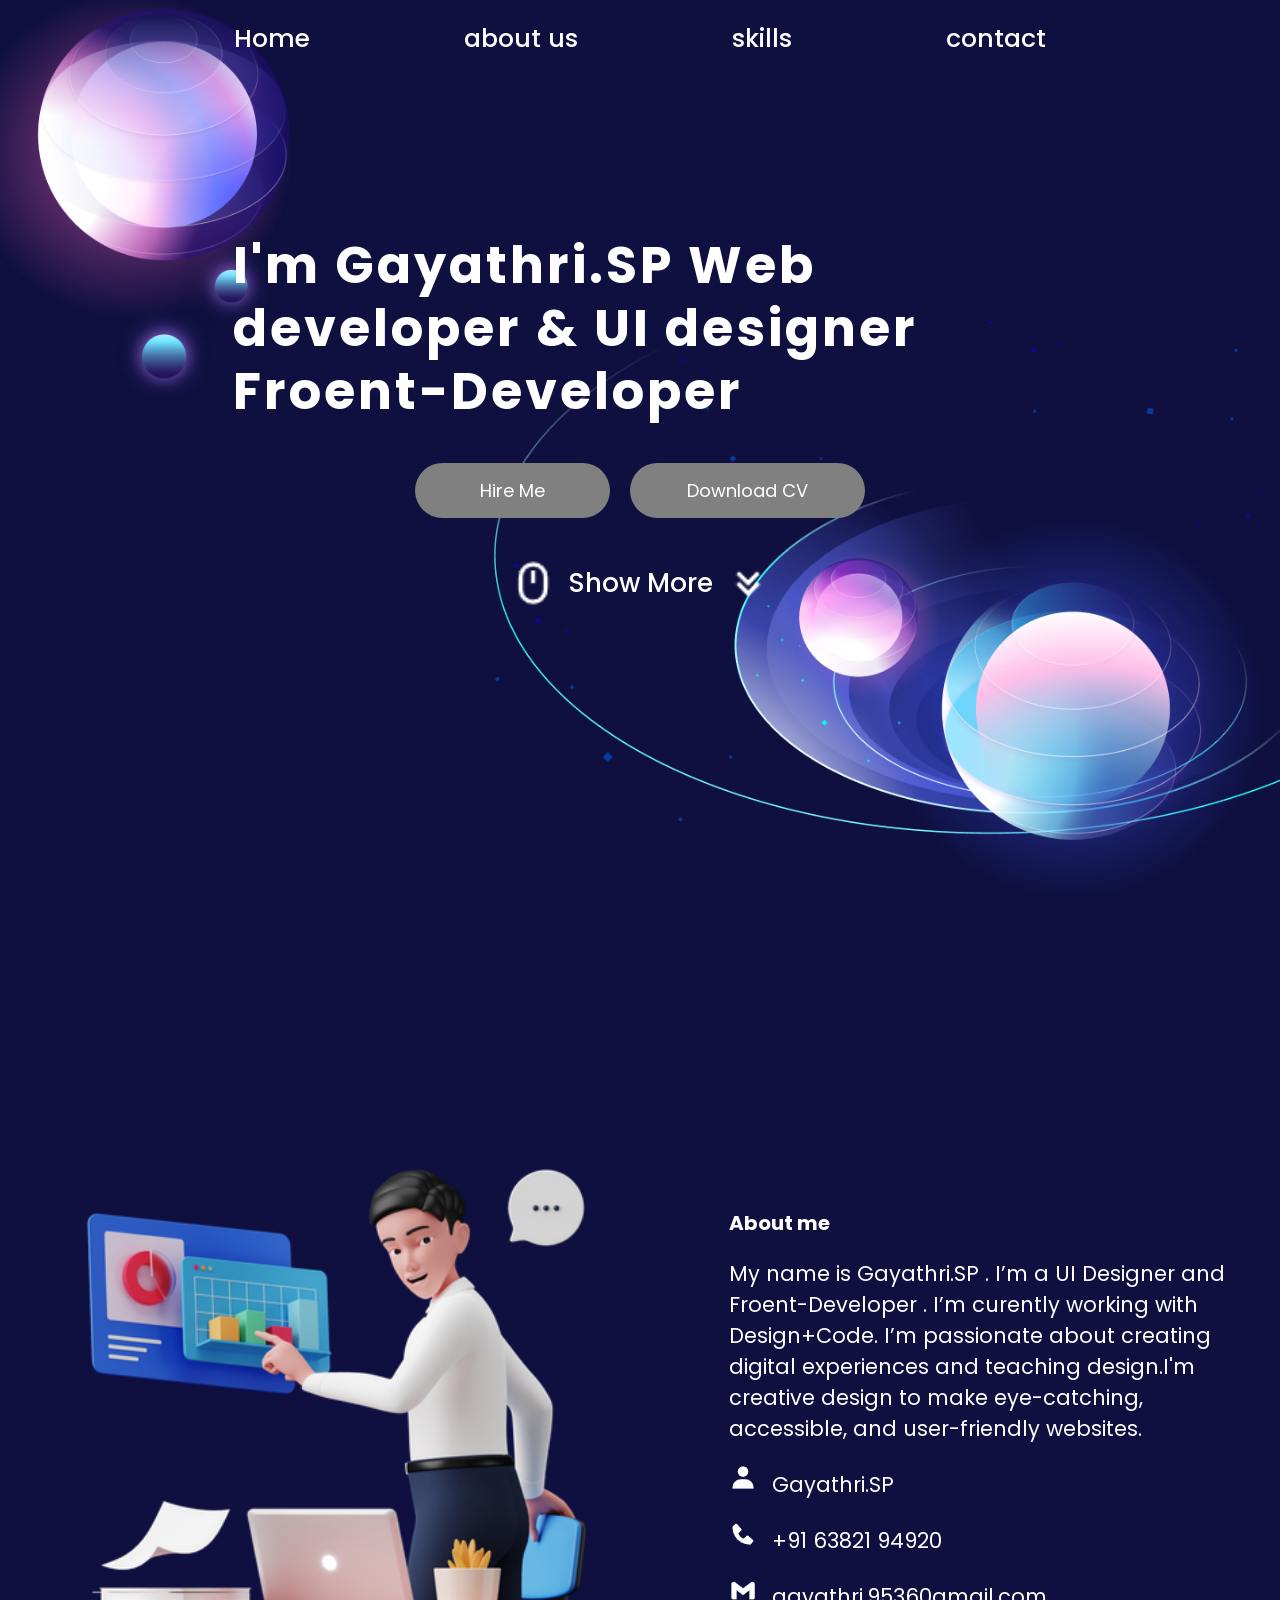
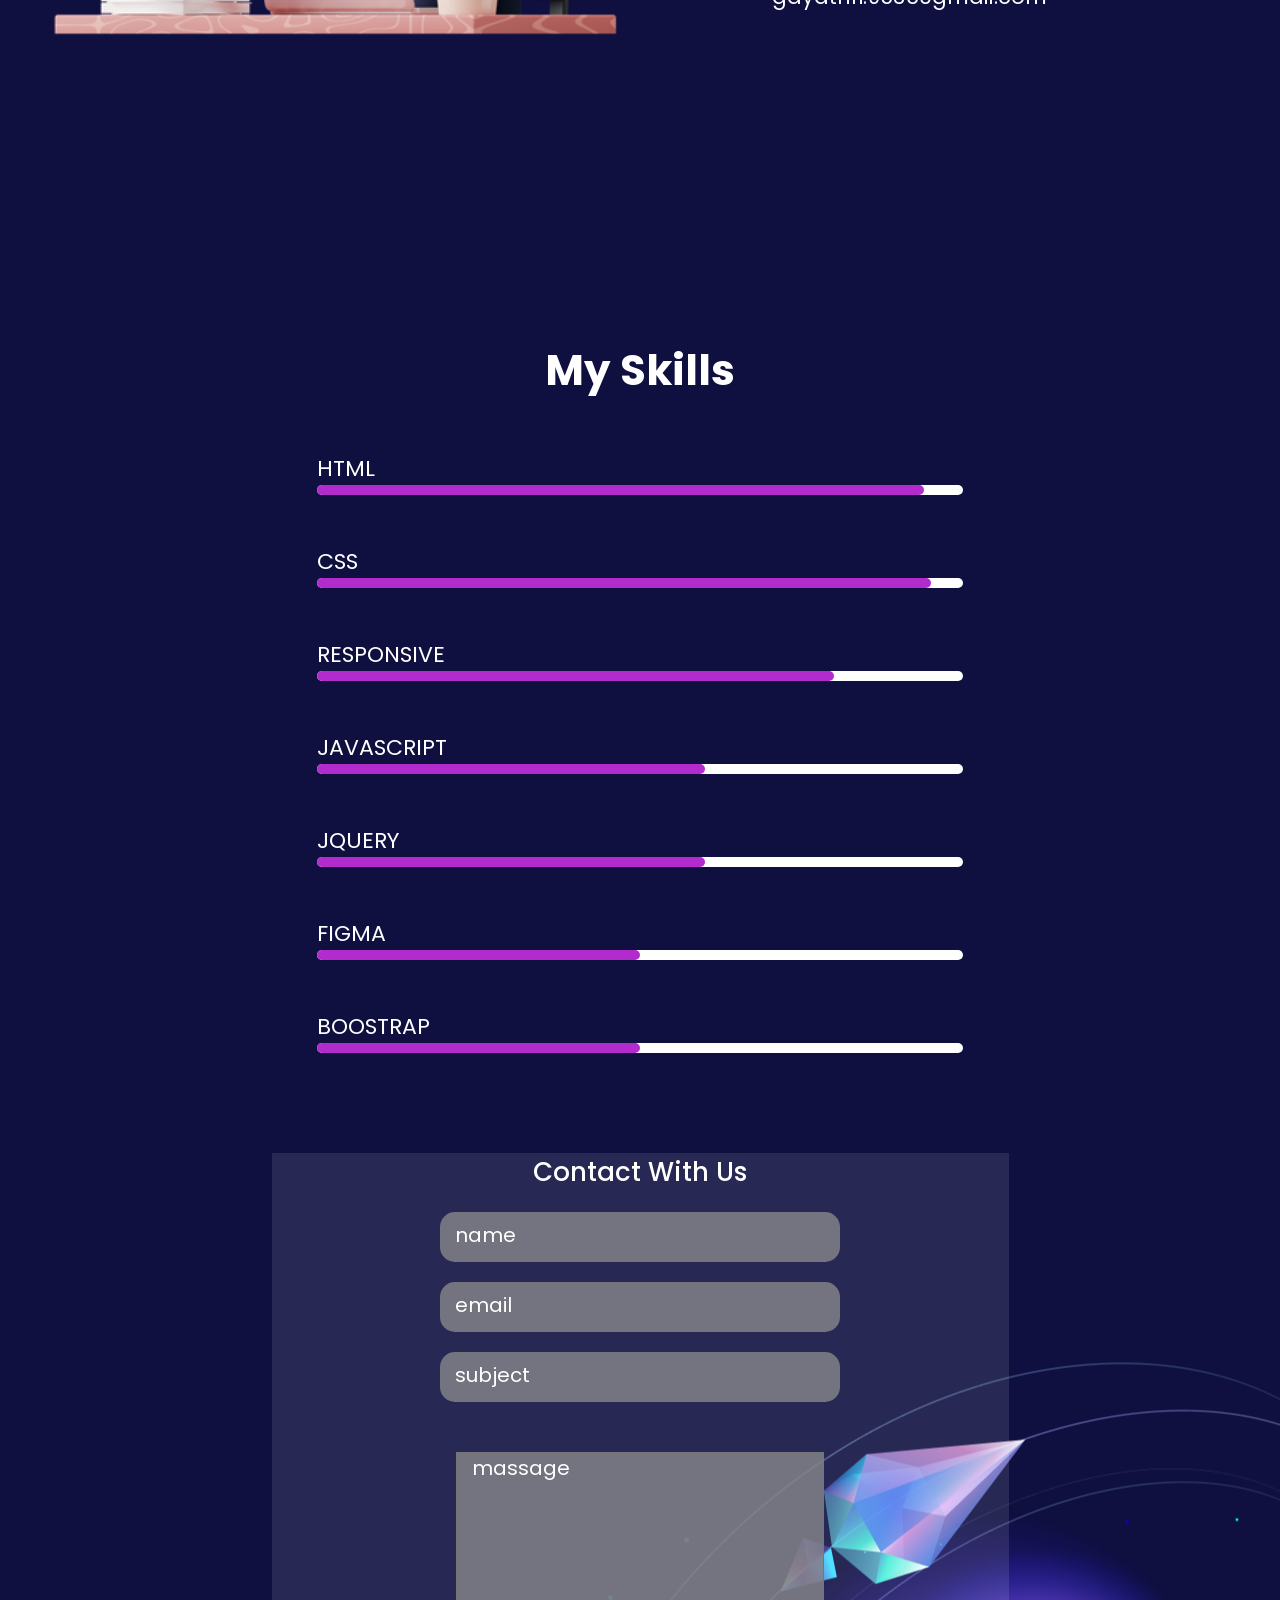
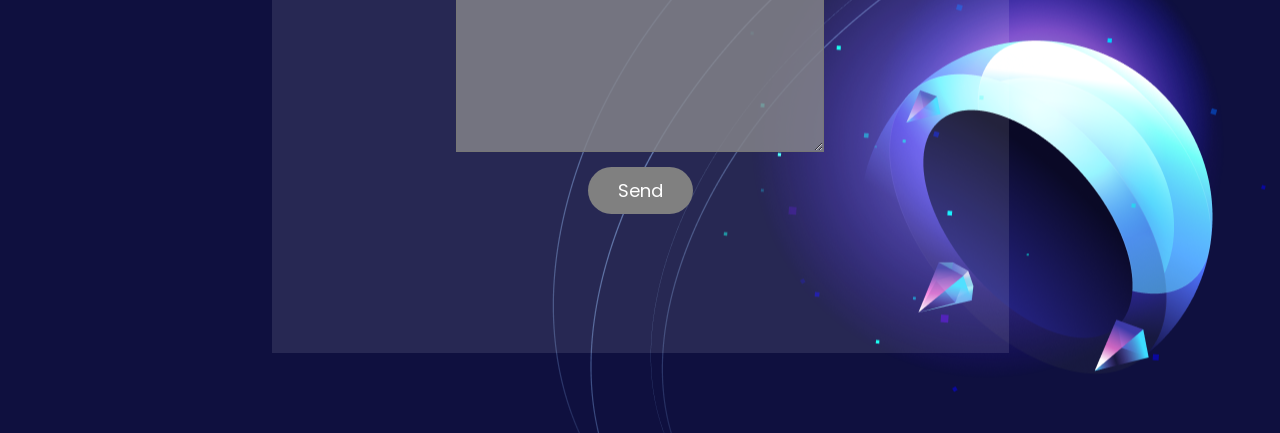
<file: index.html>
<!DOCTYPE html>
<html lang="en">

<head>
    <meta charset="UTF-8">
    <meta http-equiv="X-UA-Compatible" content="IE=edge">
    <meta name="viewport" content="width=device-width, initial-scale=1.0">
    <title>portfolio</title>
    <link rel="stylesheet" href="style.css">
    <link rel="stylesheet" href="responsive.css">
</head>

<body>
    <section class="header">
        <div class="home">
            <div class="logo"></div>
            <div class="nav-menu active">
                <div class="close">
                    <img src="image/x-regular-24.png" alt="">
                </div>
                <ul>
                    <li><a href="#home">Home</a></li>
                    <li><a href="#aboutus">about us</a></li>
                    <li><a href="#skills">skills</a></li>
                    <li><a href="#contact">contact</a></li>
                </ul>
            </div>
            <div class="menu">
                <img src="image/menu-reg.png" alt="">
            </div>
        </div>
        <div class="home-heading">
            <h2>I'm Gayathri.SP Web developer &
                UI designer  Froent-Developer</h2>
        </div>
        <div class="button">
            <button class="btn-1"><a href="mailto:gayathri.953602gmail.com">hire me </a></button>
            
            <button><a href="Gayathri.SP Resume.pdf" download="Gayathri.SP Resume">download CV</a></button>
        </div>
        <div class="show-more">
            <img src="image/mouse.png" alt="">
            <p>show more</p>
            <img src="image/arrow.png" alt="">
        </div>
    </section>
    <section class="about-us" id="aboutus">
        <div class="abt-sec">
            <div class="abt-img">
                <img src="image/businesssec img.png" alt="">
            </div>
            <div class="abt-text">
                <h6>About me</h6>
                <p>My name is Gayathri.SP . I’m a UI Designer and  Froent-Developer . I’m curently
                    working with Design+Code. I’m passionate about creating digital experiences and teaching design.I'm 
                    creative design to make eye-catching, accessible, and user-friendly websites.
                </p>
                <div class="user-detail">
                    <div class="user">
                        <!-- <img src="image/user.png" alt=""> -->
                        <p>Gayathri.SP</p>
                    </div>
                    <div class="phone">
                        <!-- <img src="image/phone.png" alt=""> -->
                        <p>+91 63821 94920</p>
                    </div>
                    <div class="gmail">
                        <!-- <img src="image/gmail.png" alt=""> -->
                        <p>gayathri.95360gmail.com</p>
                    </div>
                </div>
            </div>
        </div>

    </section>
    <section class="skill" id="skills">
        <div class="heading">
            <h3>my skills</h3>
        </div>
        <div class="skill-full-detail">
            <!-- <div class="skills-detail">
                <div class="skill-logo">
                        <img src="image/skill-logo.png" alt="">
                        <div class="logos">
                            <img src="image/html-logo.png" alt="">
                            <img src="image/css-logo.png" alt="">
                            <img src="image/figma-logo.png" alt="">
                     
                        </div> 
                    </div>
            </div> -->
            <div class="total-skill">
                <div class="about-skill">
                    <h4>html</h4>
                    <span></span>
                    <div class="line-bar"></div>
                    <div class="percentage-bar html-bar"></div>
                </div>
                <div class="about-skill">
                    <h4>css</h4>
                    <span></span>
                    <div class="line-bar"></div>
                    <div class="percentage-bar css-bar"></div>
                </div>
                <div class="about-skill">
                    <h4>responsive</h4>
                    <span></span>
                    <div class="line-bar"></div>
                    <div class="percentage-bar responsive-bar"></div>
                </div>
                <div class="about-skill">
                    <h4>javascript</h4>
                    <span></span>
                    <div class="line-bar"></div>
                    <div class="percentage-bar javascript-bar"></div>
                </div>
                <div class="about-skill">
                    <h4>jQuery</h4>
                    <span></span>
                    <div class="line-bar"></div>
                    <div class="percentage-bar jquery-bar"></div>
                </div>
                <div class="about-skill">
                    <h4>figma</h4>
                    <span></span>
                    <div class="line-bar"></div>
                    <div class="percentage-bar figma-bar"></div>
                </div>
                <div class="about-skill">
                    <h4>boostrap</h4>
                    <span></span>
                    <div class="line-bar"></div>
                    <div class="percentage-bar boostrap-bar"></div>
                </div>
            </div>
        </div>
        
    </section>
    <section class="contact-sec" id="contact">
        <div class="contact-detail">
            <p>contact with us</p>
            <div class="msg-detail">
                <div class="detail">
                    <input type="text" name="" id="first-name" placeholder="name">
                    <p id="first">this field is required</p>
                </div>
                <div class="detail">
                    <input type="email" name="" id="email" placeholder="email">
                    <p id="Email-add">this field is required</p>
                </div>
                <div class="detail">
                    <input type="text" name="" id="sub" placeholder="subject">
                    <p id="subject">this field is required</p>
                </div>
            </div>

            <div class="text-area">
                <textarea name="" id="" cols="30" rows="10" placeholder="massage"></textarea>
            </div>
            <div class="contact-btn">
                <button type="submit">send</button>
            </div>
        </div>

    </section>

    <script src="js/jquary.js"></script>
    <script src="js/main.js"> </script>

</body>

</html>
</file>
<file: style.css>
@font-face {
    font-family:"Poppins-Medium" ;
    src: url("font/Poppins/Poppins-Medium.ttf");
}
@font-face {
    font-family:"Poppins-Bold";
    src: url("font/Poppins/Poppins-Bold.ttf");
}
@font-face {
    font-family: "Poppins-Regular";
    src: url("font/Poppins/Poppins-Regular.ttf");
}
@font-face {
    font-family: "Poppins-Light";
    src: url("font/Poppins/Poppins-Light.ttf");
}

*{
    margin: 0;
    padding: 0;
    box-sizing: border-box;
    list-style: none;
}
body{
   background-color: #0F103F;
}
section{
    padding: 20px 100px;
}
.header{
    width: 100%;
    min-height: 100vh;
    background-image: url("image/Group\ 3437.png");
    background-repeat: no-repeat;
    background-position: center;
    background-size: cover;
}
.nav-menu ul{
    display: flex;
    align-items: center;
    justify-content: space-evenly;
}
.nav-menu ul li{
    display: inline-block;
}
.nav-menu ul li a{
    font-family:"Poppins-Medium" ;
    font-weight: 500;
    font-size: 25px;
    color: #ffffff;
    text-decoration: none;
}
.nav-menu ul li a:hover{
    color: #B22BCD;
}
.home-heading{
    margin:25rem 0px 0px 290px;
}
.home-heading h2{
    font-family:"Poppins-Bold";
    font-weight: 700;
    font-size: 65px;
    line-height: 80px;
    letter-spacing: 3px;
    color: #ffffff;
    width: 780px;  
    text-align: left;
}
.button{
    display: flex;
    justify-content: center;
    align-items: center;
}
.button .btn-1{
    padding:14px 65px;
}
.button button{
    /* font-family: "Poppins-Regular";
    font-weight: 400;
    font-size:18px;
    color: #ffffff;
    text-transform: capitalize; */
    padding: 14px 57px;
    margin: 40px 10px;
    border-radius:30px ;
    border: none;
    background-color: grey;
}
.button button a{
    font-family: "Poppins-Regular";
    font-weight: 400;
    font-size:18px;
    color: #ffffff;
    text-transform: capitalize;
    text-decoration: none;
   
}
.button button:hover{
    background:linear-gradient(to right, #C961DE, #2954A3);
}
.show-more{
    display: flex;
    align-items: center;
    justify-content: center;
    gap: 10px;
}
.show-more p{
    font-family:"Poppins-Medium" ;
    font-weight: 500;
    font-size: 26px;
    color: #ffffff;
    text-transform: capitalize;
}
.show-more img{
    width: 60px;
}
.about-us{
    padding: 60px 100px;
}
.abt-sec{
    display: flex;
    align-items: center;
    justify-content: center;
    gap:90px;
}
.abt-img img{
    width: 80%;
    height: 895px;
    object-fit: contain;
}
.abt-text h6{
    font-family:"Poppins-Bold";
    font-weight: 700;
    font-size: 20px;
    color: #ffffff;
}
.abt-text p{
    font-family: "Poppins-Regular";
    font-weight: 400;
    font-size:26px;
    color: #ffffff; 
    width: 631px;
    padding-top: 20px;
}
.detail{
    padding-top: 20px;
}
.user-detail p{
    font-family: "Poppins-Regular";
    font-weight: 400;
    font-size:26px;
    color: #ffffff; 
}
.detail img{
    width: 40px;
    display: inline-block;
   
}
.user p::before{
    content: url("image/user.png");
    display: inline-block;
    margin-right: 15px;
}
.phone p::before{
    content: url("image/phone.png");
    display: inline-block;
    margin-right: 15px;
}
.gmail p::before{
    content: url("image/gmail.png");
    display: inline-block;
    margin-right: 15px;
}
.skill{
    width: 63%;
    padding: 20px 100px 80px;
    margin: auto;
}
.skills-detail{
    padding: 0 100px;
}
.skills-detail h4, span{
    font-family:"Poppins-Light";
    font-weight: 300;
    font-size:26px;
    color: #ffffff; 
    text-transform:uppercase;
    margin-bottom: 20px;
}
.about-skill{
   display: flex;
   align-items: center;
   justify-content: space-between;
   margin-top: 50px;
   position: relative;
}
.line-bar{
   position:absolute;
   left: 0;
   bottom: 0;
   width: 100%;
   height: 10px;
   background-color: #ffffff;
   border-radius: 10px;
}
.percentage-bar{
    position:absolute;
    left: 0;
    bottom: 0;
    background-color: #B22BCD;
    border-radius: 10px;
    width: 100%;
    height: 10px;
}
.html-bar{
    width: 94%;
}
.css-bar{
    width: 95%;
}
.jquery-bar{
    width: 60%;
}
.responsive-bar{
    width: 80%;
}
.javascript-bar{
    width: 60%;
}
.figma-bar{
    width: 50%;
}
.boostrap-bar{
    width: 50%;
}
.heading h3{
    font-family:"Poppins-Bold";
    font-weight: 700;
    font-size: 42px;
    color: #ffffff;
    text-transform: capitalize;
    text-align: center;
}
.contact-sec{
    width: 100%;
    min-height: 100vh;
    padding: 20px 100px;
    background-image: url("image/bottom.png");
    background-repeat: no-repeat;
    background-position: right;
}
.contact-detail{
    margin: auto;
    width: 900px;
    height: 800px;
    background:rgba(255,255,255,0.1);
    /* backdrop-filter: blur(10px); */
    /* box-shadow: ; */
}

.contact-detail p{
    display: flex;
    align-items: center;
    justify-content: center;
    text-align: center;
    /* padding: 50px 0px 50px 0px; */
    font-family:"Poppins-Medium" ;
    font-weight: 500;
    font-size: 26px;
    color: #ffffff;
    text-transform: capitalize;
}
.detail p{
    display: flex;
    justify-content: flex-start;
    font-family:"Poppins-Medium" ;
    font-weight: 500;
    font-size: 21px;
    color:red;
    text-align: left;
}
.msg-detail{
    display: grid;
    align-items: center;
    justify-content: center;
    /* gap: 40px; */
}
.msg-detail input{
    
    width: 400px;
    height: 50px;
    border-radius: 15px;
    outline: none;
    border: none;
    background-color: rgba(132, 132, 137, 0.841);
    
}
.contact-detail input::placeholder{
    padding-left: 15px;
    font-family: "Poppins-Regular";
    font-weight: 400;
    font-size:20px;
    color: #ffffff;
}
.text-area{
    display: flex;
    align-items: center;
    justify-content: center;
    margin-top: 50px;
    
    /* padding: 20px 100px; */
}
.text-area textarea{
    width: 50%;
    height: 300px;
    outline: none;
    background-color: rgba(132, 132, 137, 0.841);
    color: #ffffff;
}
.text-area textarea::placeholder{
    padding-left: 15px;
    font-family: "Poppins-Regular";
    font-weight: 400;
    font-size:20px;
    color: #ffffff;
}
.contact-btn{
    display: flex;
    align-items: center;
    justify-content: center;
    margin-top: 15px;
}
.contact-btn button{
    font-family: "Poppins-Regular";
    font-weight: 400;
    font-size:18px;
    color: #ffffff;
    text-transform: capitalize;
    padding: 10px 30px;
    border-radius:30px ;
    border: none;
    background-color: grey;
}
.contact-btn button:hover{
    background:linear-gradient(to right, #C961DE, #2954A3);
}
.msg-detail p{
    font-size: 15px;
    font-family: "Poppins-Regular";
    font-weight: 400;
    margin: 0px;
}
.close,.menu{
    display: none;
}
/* .skill-logo{
    position: relative;
   left: 300px;
}
.skill-logo img{
   width: 300px;
   height: 200px;
   background-color: #2954A3;
   
}
.logos img{
    width: 300px;
    height: 200px;
    background-color: #2954A3;
    position: absolute;
 } */
.about-skill h4{
    font-family: "Poppins-Regular";
    font-weight: 400;
    font-size: 22px;
    color: #ffffff;
    text-transform: uppercase;
    padding-bottom: 10px;
}
</file>
<file: responsive.css>
@media screen and (max-width:1440px) {
    section {
        padding: 20px 80px;
    }
    .home-heading {
        margin: 11rem 0px 0px 153px;
    }
    .home-heading h2{
        font-size: 51px;
        line-height: 63px;
    }
    .show-more img {
        width: 50px;
    }
    .about-us {
        padding: 60px 80px;
    }
    .abt-img img {
        width: 609px;
    }
    .abt-text p {
        font-size: 21px;
        width: 521px;
    }
    .skill {
        padding: 20px 80px 80px;
    }
    .skills-detail h4, span{
        font-size: 20px;
    }
    .contact-sec {
        padding: 20px 80px;
    }
    .contact-detail {
        width: 737px;
    }
}
@media screen and (max-width:1200px) {
    section {
        padding: 20px 50px;
    }
    .home-heading {
        margin: 9rem 0px 0px 123px;
    }
    .nav-menu ul li a{
        font-size: 19px;
    }
    .home-heading h2 {
        font-size: 50px;
        line-height: 63px;
    }
    .button .btn-1 {
        padding: 14px 57px;
    }
    .button button{
        padding: 14px 33px;
    }
    .about-us {
        padding: 0px 50px;
    }
    .abt-img img {
        width: 413px;
    }
    .abt-text p {
        font-size: 19px;
        width: 421px;
    }
    .about-skill{
        margin-top: 31px;
    }
    .contact-sec {
        padding: 20px 60px;
    }
    .contact-detail {
        width: 658px;
    }
    .header {
        
        min-height: 52vh;
    }
    .contact-sec {
        
        min-height: 78vh;
    }
}
@media screen and (max-width:991px) {
    section {
        padding: 20px 30px;
    }
    .home-heading h2 {
        font-size: 40px;
        line-height: 50px;
        width: 503px;
    } 
    .button button {
        padding: 10px 24px;
    }
    .button .btn-1 {
        padding: 10px 49px;
    }
    .home-heading {
        margin: 65px 0px 0px 123px;
    }
    .show-more img {
        width: 30px;
    }
    .show-more p {
        font-size: 20px;
    }
    .about-us {
        padding: 28px 30px;
    }
    .abt-img img {
        width: 313px;
        height: 300px;
    }
    .abt-text p {
        font-size: 17px;
        width: 333px;
    }
    .abt-sec {
        gap: 70px;
    }
    .skill {
        padding: 20px 43px 80px;
    }
    .contact-sec{
        background-position: center;
    }
    .contact-detail {
        width: 458px;
    }
    .text-area{
        padding: 20px 37px;
        margin-top:10px;
    }
    .text-area textarea {
        width: 100%
    }
    .msg-detail input {
        width: 363px;
    }
    .header {
        min-height: 57vh;
    }
    .contact-sec {
        min-height: 80vh;
    }
}
@media screen and (max-width:650px) {
    section {
        padding: 20px 15px 30px;
    }
    .home-heading h2 {
        font-size: 35px;
        line-height: 46px;
        width: 100%;
        text-align: center;
        margin-top: 50px;
    }
    .home-heading {
        margin: 0;
    }
    .button .btn-1 {
        padding: 10px 19px;
    }
    .abt-sec {
        flex-direction: column-reverse;
    }
    .abt-text h6{
        text-align: center;
    }
    .abt-text p {
        font-size: 17px;
        width: 100%;
    }
    .about-skill h4 {
        font-size: 15px;
    }
    .detail {
        padding-top: 15px;
    }
    .abt-img img {
        width: 100%;
        height: 100%;
    }
    .skill {
        width: 100%;
        padding: 20px 20px 80px;
    }
    .contact-sec {
        padding: 20px 15px;
    }
    .contact-detail {
        width: 100%;
        padding: 0 20px;
    }
    .msg-detail input {
        width: 100%;
    }
    .msg-detail {
        gap: 20px;
        display: grid;
        justify-content: normal;
    }
    .text-area {
        margin-top: 45px;
        padding: 0px;
    }

    /* .nav-menu{
        display: none;
    } */
     .close, .menu{
        display:block;
        float: right;
    }
    .nav-menu{
        width: 350px;
        height: 100vh;
        position: fixed;
        right: 0px;
        top: 0px;
        transition: .5s ease-out;
        background-color:#ffffff;
    } 
    .nav-menu ul{
        display: flex;
        flex-direction: column;
        align-items: center;
        justify-content: space-evenly;
        row-gap: 30px;
        padding: 50px;
    }
    .nav-menu ul li{
        margin-left: 0px;
    }
    .nav-menu ul li a{
        color: blue;
    }
    .nav-menu.active{
        right: -360px;
    } 
    .contact-detail input::placeholder{
        font-size:13px;
    }
    .header {
        min-height: 46vh;
    }
    .contact-sec {
        width: 100%;
        min-height: 43vh;
    }
}
</file>
